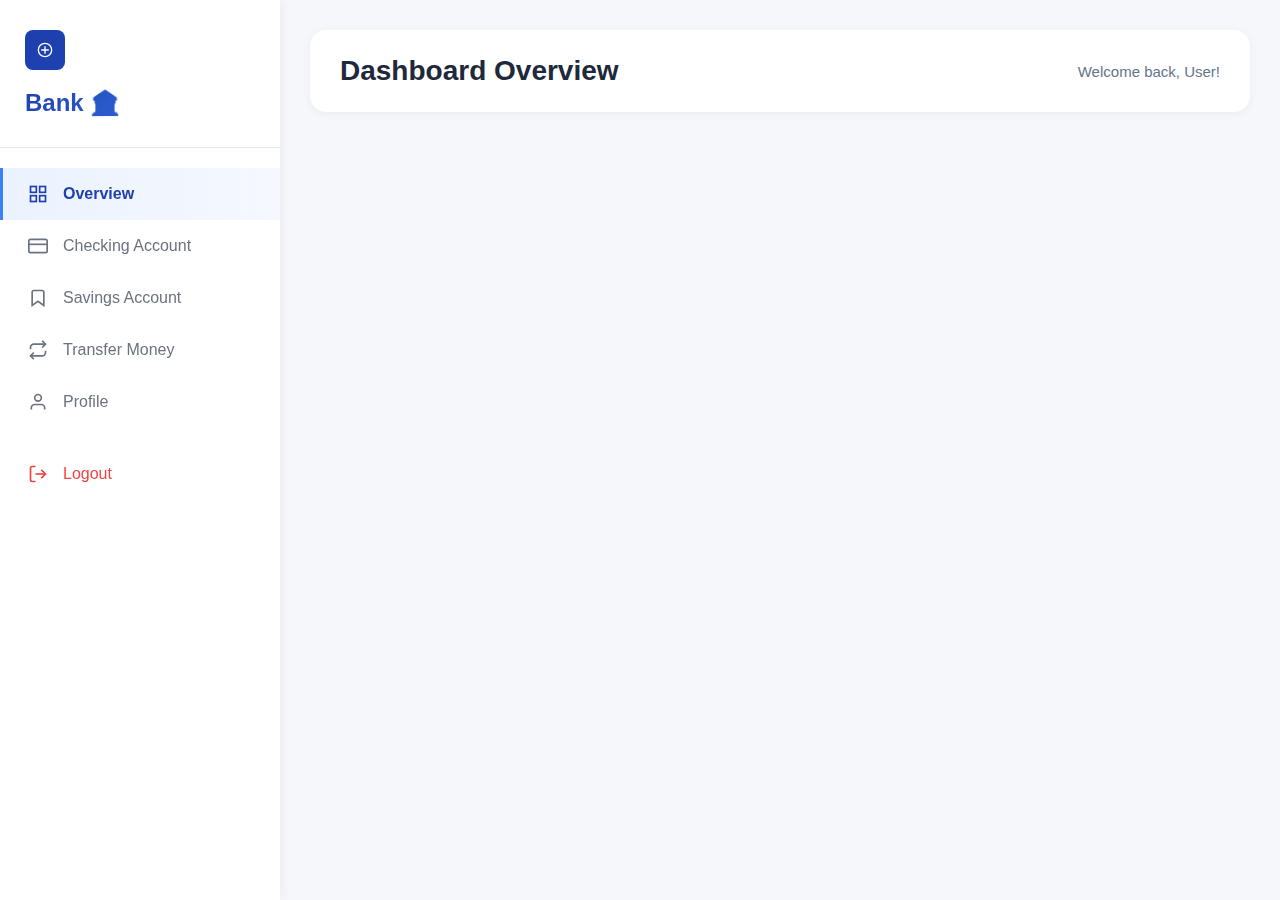
<file: dashboard.html>
<!DOCTYPE html>
<html lang="en">
<head>
    <meta charset="UTF-8">
    <meta name="viewport" content="width=device-width, initial-scale=1.0">
    <title>Bank 🏦 - Dashboard</title>
    <link rel="stylesheet" href="styles.css">
</head>
<body class="dashboard-body">
    <!-- Mobile Navigation Toggle -->
    <button class="mobile-menu-toggle" id="mobileMenuToggle">
        <span></span>
        <span></span>
        <span></span>
    </button>
    
    <!-- Sidebar Navigation -->
    <aside class="sidebar" id="sidebar">
        <div class="sidebar-header">
            <div class="logo-small">
                <svg width="40" height="40" viewBox="0 0 60 60" fill="none" xmlns="http://www.w3.org/2000/svg">
                    <rect width="60" height="60" rx="12" fill="url(#gradient)"/>
                    <path d="M20 30C20 24.477 24.477 20 30 20C35.523 20 40 24.477 40 30C40 35.523 35.523 40 30 40C24.477 40 20 35.523 20 30Z" stroke="white" stroke-width="2"/>
                    <path d="M30 25V35M25 30H35" stroke="white" stroke-width="2" stroke-linecap="round"/>
                    <defs>
                        <linearGradient id="gradient" x1="0" y1="0" x2="60" y2="60">
                            <stop offset="0%" stop-color="#1e40af"/>
                            <stop offset="100%" stop-color="#3b82f6"/>
                        </linearGradient>
                    </defs>
                </svg>
            </div>
            <h2>Bank 🏦</h2>
        </div>
        
        <nav class="sidebar-nav">
            <a href="#" class="nav-item active" data-page="overview">
                <svg width="20" height="20" viewBox="0 0 24 24" fill="none" stroke="currentColor" stroke-width="2">
                    <rect x="3" y="3" width="7" height="7"></rect>
                    <rect x="14" y="3" width="7" height="7"></rect>
                    <rect x="14" y="14" width="7" height="7"></rect>
                    <rect x="3" y="14" width="7" height="7"></rect>
                </svg>
                <span>Overview</span>
            </a>
            
            <a href="#" class="nav-item" data-page="checking">
                <svg width="20" height="20" viewBox="0 0 24 24" fill="none" stroke="currentColor" stroke-width="2">
                    <rect x="1" y="4" width="22" height="16" rx="2" ry="2"></rect>
                    <line x1="1" y1="10" x2="23" y2="10"></line>
                </svg>
                <span>Checking Account</span>
            </a>
            
            <a href="#" class="nav-item" data-page="savings">
                <svg width="20" height="20" viewBox="0 0 24 24" fill="none" stroke="currentColor" stroke-width="2">
                    <path d="M19 21l-7-5-7 5V5a2 2 0 0 1 2-2h10a2 2 0 0 1 2 2z"></path>
                </svg>
                <span>Savings Account</span>
            </a>
            
            <a href="#" class="nav-item" data-page="transfer">
                <svg width="20" height="20" viewBox="0 0 24 24" fill="none" stroke="currentColor" stroke-width="2">
                    <polyline points="17 1 21 5 17 9"></polyline>
                    <path d="M3 11V9a4 4 0 0 1 4-4h14"></path>
                    <polyline points="7 23 3 19 7 15"></polyline>
                    <path d="M21 13v2a4 4 0 0 1-4 4H3"></path>
                </svg>
                <span>Transfer Money</span>
            </a>
            
            <a href="#" class="nav-item" data-page="profile">
                <svg width="20" height="20" viewBox="0 0 24 24" fill="none" stroke="currentColor" stroke-width="2">
                    <path d="M20 21v-2a4 4 0 0 0-4-4H8a4 4 0 0 0-4 4v2"></path>
                    <circle cx="12" cy="7" r="4"></circle>
                </svg>
                <span>Profile</span>
            </a>
            
            <a href="#" class="nav-item logout-btn" id="logoutBtn">
                <svg width="20" height="20" viewBox="0 0 24 24" fill="none" stroke="currentColor" stroke-width="2">
                    <path d="M9 21H5a2 2 0 0 1-2-2V5a2 2 0 0 1 2-2h4"></path>
                    <polyline points="16 17 21 12 16 7"></polyline>
                    <line x1="21" y1="12" x2="9" y2="12"></line>
                </svg>
                <span>Logout</span>
            </a>
        </nav>
    </aside>
    
    <!-- Main Content -->
    <main class="main-content">
        <header class="top-header">
            <h1 id="pageTitle">Dashboard Overview</h1>
            <div class="user-info">
                <span id="userGreeting">Welcome back, User!</span>
            </div>
        </header>
        
        <div class="content-area" id="contentArea">
            <!-- Content will be dynamically loaded here -->
        </div>
    </main>
    
    <script src="app.js"></script>
</body>
</html>
</file>
<file: styles.css>
* {
    margin: 0;
    padding: 0;
    box-sizing: border-box;
}

body {
    font-family: -apple-system, BlinkMacSystemFont, 'Segoe UI', 'Roboto', 'Oxygen', 'Ubuntu', 'Cantarell', sans-serif;
    background: linear-gradient(135deg, #667eea 0%, #764ba2 100%);
    min-height: 100vh;
    color: #333;
}

/* Login Page Styles */
.login-container {
    display: flex;
    justify-content: center;
    align-items: center;
    min-height: 100vh;
    padding: 20px;
    flex-wrap: wrap;
    gap: 40px;
}

.login-box {
    background: white;
    border-radius: 20px;
    padding: 50px 40px;
    box-shadow: 0 20px 60px rgba(0, 0, 0, 0.3);
    width: 100%;
    max-width: 420px;
    animation: fadeInUp 0.6s ease;
}

@keyframes fadeInUp {
    from {
        opacity: 0;
        transform: translateY(30px);
    }
    to {
        opacity: 1;
        transform: translateY(0);
    }
}

.logo {
    display: flex;
    justify-content: center;
    margin-bottom: 30px;
}

.login-box h1 {
    font-size: 32px;
    font-weight: 700;
    margin-bottom: 10px;
    background: linear-gradient(135deg, #1e40af 0%, #3b82f6 100%);
    -webkit-background-clip: text;
    -webkit-text-fill-color: transparent;
    background-clip: text;
}

.subtitle {
    color: #666;
    margin-bottom: 30px;
    font-size: 16px;
}

.form-group {
    margin-bottom: 25px;
}

.form-group label {
    display: block;
    margin-bottom: 8px;
    font-weight: 500;
    color: #333;
    font-size: 14px;
}

.form-group input {
    width: 100%;
    padding: 14px 16px;
    border: 2px solid #e5e7eb;
    border-radius: 10px;
    font-size: 15px;
    transition: all 0.3s ease;
    outline: none;
}

.form-group input:focus {
    border-color: #3b82f6;
    box-shadow: 0 0 0 3px rgba(59, 130, 246, 0.1);
}

.btn-primary {
    width: 100%;
    padding: 16px;
    background: linear-gradient(135deg, #1e40af 0%, #3b82f6 100%);
    color: white;
    border: none;
    border-radius: 10px;
    font-size: 16px;
    font-weight: 600;
    cursor: pointer;
    transition: all 0.3s ease;
    margin-top: 10px;
}

.btn-primary:hover {
    transform: translateY(-2px);
    box-shadow: 0 10px 25px rgba(59, 130, 246, 0.4);
}

.btn-primary:active {
    transform: translateY(0);
}

.error-message {
    color: #ef4444;
    font-size: 14px;
    margin-bottom: 15px;
    padding: 10px;
    border-radius: 8px;
    background: #fee2e2;
    display: none;
}

.error-message.show {
    display: block;
}

.demo-credentials {
    margin-top: 25px;
    padding: 15px;
    background: #f3f4f6;
    border-radius: 10px;
    font-size: 13px;
    color: #666;
}

.demo-credentials p {
    margin: 5px 0;
}

.features {
    display: flex;
    gap: 30px;
    flex-wrap: wrap;
    max-width: 900px;
}

.feature-item {
    background: rgba(255, 255, 255, 0.95);
    padding: 30px;
    border-radius: 16px;
    flex: 1;
    min-width: 250px;
    box-shadow: 0 10px 30px rgba(0, 0, 0, 0.2);
    animation: fadeInUp 0.6s ease;
    animation-delay: 0.2s;
    animation-fill-mode: both;
}

.feature-item:nth-child(2) {
    animation-delay: 0.4s;
}

.feature-item:nth-child(3) {
    animation-delay: 0.6s;
}

.feature-icon {
    font-size: 40px;
    margin-bottom: 15px;
}

.feature-item h3 {
    font-size: 20px;
    margin-bottom: 10px;
    color: #1e40af;
}

.feature-item p {
    color: #666;
    line-height: 1.6;
}

/* Dashboard Styles */
.dashboard-body {
    display: flex;
    background: #f5f7fa;
    min-height: 100vh;
}

.sidebar {
    width: 280px;
    background: white;
    box-shadow: 2px 0 10px rgba(0, 0, 0, 0.05);
    position: fixed;
    height: 100vh;
    overflow-y: auto;
    transition: transform 0.3s ease;
    z-index: 1000;
}

.sidebar-header {
    padding: 30px 25px;
    border-bottom: 1px solid #e5e7eb;
}

.logo-small {
    margin-bottom: 15px;
}

.sidebar-header h2 {
    font-size: 24px;
    background: linear-gradient(135deg, #1e40af 0%, #3b82f6 100%);
    -webkit-background-clip: text;
    -webkit-text-fill-color: transparent;
    background-clip: text;
}

.sidebar-nav {
    padding: 20px 0;
}

.nav-item {
    display: flex;
    align-items: center;
    padding: 16px 25px;
    color: #6b7280;
    text-decoration: none;
    transition: all 0.3s ease;
    border-left: 3px solid transparent;
    gap: 15px;
}

.nav-item:hover {
    background: #f9fafb;
    color: #1e40af;
}

.nav-item.active {
    background: linear-gradient(90deg, rgba(59, 130, 246, 0.1) 0%, rgba(59, 130, 246, 0.05) 100%);
    color: #1e40af;
    border-left-color: #3b82f6;
    font-weight: 600;
}

.nav-item svg {
    flex-shrink: 0;
}

.logout-btn {
    margin-top: 20px;
    color: #ef4444;
}

.logout-btn:hover {
    background: #fef2f2;
    color: #dc2626;
}

.mobile-menu-toggle {
    display: none;
    position: fixed;
    top: 20px;
    left: 20px;
    z-index: 1001;
    background: white;
    border: none;
    padding: 12px;
    border-radius: 10px;
    cursor: pointer;
    box-shadow: 0 4px 12px rgba(0, 0, 0, 0.1);
    flex-direction: column;
    gap: 4px;
}

.mobile-menu-toggle span {
    display: block;
    width: 24px;
    height: 3px;
    background: #1e40af;
    border-radius: 3px;
    transition: all 0.3s ease;
}

.main-content {
    flex: 1;
    margin-left: 280px;
    padding: 30px;
    min-height: 100vh;
}

.top-header {
    background: white;
    padding: 25px 30px;
    border-radius: 16px;
    margin-bottom: 30px;
    box-shadow: 0 2px 10px rgba(0, 0, 0, 0.05);
    display: flex;
    justify-content: space-between;
    align-items: center;
    flex-wrap: wrap;
    gap: 15px;
}

.top-header h1 {
    font-size: 28px;
    color: #1e293b;
}

.user-info {
    color: #64748b;
    font-size: 15px;
}

.content-area {
    animation: fadeIn 0.4s ease;
}

@keyframes fadeIn {
    from { opacity: 0; }
    to { opacity: 1; }
}

/* Account Cards */
.accounts-grid {
    display: grid;
    grid-template-columns: repeat(auto-fit, minmax(320px, 1fr));
    gap: 25px;
    margin-bottom: 30px;
}

.account-card {
    background: linear-gradient(135deg, #1e40af 0%, #3b82f6 100%);
    padding: 30px;
    border-radius: 20px;
    color: white;
    box-shadow: 0 10px 30px rgba(30, 64, 175, 0.3);
    transition: all 0.3s ease;
    cursor: pointer;
}

.account-card:hover {
    transform: translateY(-5px);
    box-shadow: 0 15px 40px rgba(30, 64, 175, 0.4);
}

.account-card.savings {
    background: linear-gradient(135deg, #059669 0%, #10b981 100%);
    box-shadow: 0 10px 30px rgba(5, 150, 105, 0.3);
}

.account-card.savings:hover {
    box-shadow: 0 15px 40px rgba(5, 150, 105, 0.4);
}

.account-type {
    font-size: 14px;
    opacity: 0.9;
    margin-bottom: 10px;
    text-transform: uppercase;
    letter-spacing: 1px;
}

.account-balance {
    font-size: 36px;
    font-weight: 700;
    margin: 15px 0;
}

.account-number {
    font-size: 14px;
    opacity: 0.8;
    letter-spacing: 2px;
}

/* Transaction List */
.transaction-section {
    background: white;
    padding: 30px;
    border-radius: 16px;
    box-shadow: 0 2px 10px rgba(0, 0, 0, 0.05);
}

.section-header {
    display: flex;
    justify-content: space-between;
    align-items: center;
    margin-bottom: 25px;
    flex-wrap: wrap;
    gap: 15px;
}

.section-header h2 {
    font-size: 22px;
    color: #1e293b;
}

.btn-secondary {
    padding: 10px 20px;
    background: #3b82f6;
    color: white;
    border: none;
    border-radius: 8px;
    font-size: 14px;
    font-weight: 600;
    cursor: pointer;
    transition: all 0.3s ease;
}

.btn-secondary:hover {
    background: #2563eb;
    transform: translateY(-2px);
}

.transaction-list {
    display: flex;
    flex-direction: column;
    gap: 12px;
}

.transaction-item {
    display: flex;
    justify-content: space-between;
    align-items: center;
    padding: 18px 20px;
    background: #f9fafb;
    border-radius: 12px;
    transition: all 0.3s ease;
}

.transaction-item:hover {
    background: #f3f4f6;
    transform: translateX(5px);
}

.transaction-info {
    display: flex;
    align-items: center;
    gap: 15px;
}

.transaction-icon {
    width: 45px;
    height: 45px;
    border-radius: 12px;
    display: flex;
    align-items: center;
    justify-content: center;
    font-size: 20px;
}

.transaction-icon.income {
    background: #d1fae5;
}

.transaction-icon.expense {
    background: #fee2e2;
}

.transaction-details h4 {
    font-size: 15px;
    color: #1e293b;
    margin-bottom: 4px;
}

.transaction-details p {
    font-size: 13px;
    color: #64748b;
}

.transaction-amount {
    font-size: 18px;
    font-weight: 600;
}

.transaction-amount.positive {
    color: #059669;
}

.transaction-amount.negative {
    color: #dc2626;
}

/* Forms */
.form-container {
    background: white;
    padding: 30px;
    border-radius: 16px;
    max-width: 600px;
    box-shadow: 0 2px 10px rgba(0, 0, 0, 0.05);
}

.form-container h2 {
    font-size: 24px;
    margin-bottom: 25px;
    color: #1e293b;
}

.form-row {
    margin-bottom: 20px;
}

.form-row label {
    display: block;
    margin-bottom: 8px;
    font-weight: 500;
    color: #333;
    font-size: 14px;
}

.form-row input,
.form-row select,
.form-row textarea {
    width: 100%;
    padding: 12px 16px;
    border: 2px solid #e5e7eb;
    border-radius: 10px;
    font-size: 15px;
    transition: all 0.3s ease;
    outline: none;
    font-family: inherit;
}

.form-row input:focus,
.form-row select:focus,
.form-row textarea:focus {
    border-color: #3b82f6;
    box-shadow: 0 0 0 3px rgba(59, 130, 246, 0.1);
}

.form-row textarea {
    resize: vertical;
    min-height: 100px;
}

.form-actions {
    display: flex;
    gap: 15px;
    margin-top: 25px;
}

.btn-cancel {
    padding: 12px 24px;
    background: #e5e7eb;
    color: #374151;
    border: none;
    border-radius: 8px;
    font-size: 14px;
    font-weight: 600;
    cursor: pointer;
    transition: all 0.3s ease;
}

.btn-cancel:hover {
    background: #d1d5db;
}

/* Profile Page */
.profile-container {
    max-width: 800px;
}

.profile-header {
    background: white;
    padding: 40px;
    border-radius: 16px;
    margin-bottom: 25px;
    box-shadow: 0 2px 10px rgba(0, 0, 0, 0.05);
    display: flex;
    align-items: center;
    gap: 30px;
}

.profile-avatar {
    width: 100px;
    height: 100px;
    border-radius: 50%;
    background: linear-gradient(135deg, #1e40af 0%, #3b82f6 100%);
    display: flex;
    align-items: center;
    justify-content: center;
    font-size: 40px;
    color: white;
    font-weight: 700;
}

.profile-info h2 {
    font-size: 28px;
    margin-bottom: 5px;
    color: #1e293b;
}

.profile-info p {
    color: #64748b;
    font-size: 15px;
}

/* Success Message */
.success-message {
    background: #d1fae5;
    color: #065f46;
    padding: 15px 20px;
    border-radius: 10px;
    margin-bottom: 20px;
    display: none;
    animation: slideInDown 0.4s ease;
}

.success-message.show {
    display: block;
}

@keyframes slideInDown {
    from {
        opacity: 0;
        transform: translateY(-20px);
    }
    to {
        opacity: 1;
        transform: translateY(0);
    }
}

/* Empty State */
.empty-state {
    padding: 60px 20px;
    display: flex;
    flex-direction: column;
    align-items: center;
    color: #64748b;
}

.empty-state-icon {
    font-size: 60px;
    margin-bottom: 20px;
    opacity: 0.5;
}

.empty-state h3 {
    font-size: 20px;
    margin-bottom: 10px;
    color: #475569;
}

.empty-state p {
    font-size: 14px;
}

/* Responsive Design */
@media (max-width: 768px) {
    .mobile-menu-toggle {
        display: flex;
    }
    
    .sidebar {
        transform: translateX(-100%);
    }
    
    .sidebar.active {
        transform: translateX(0);
    }
    
    .main-content {
        margin-left: 0;
        padding: 90px 20px 20px;
    }
    
    .login-container {
        padding: 20px;
    }
    
    .features {
        flex-direction: column;
    }
    
    .accounts-grid {
        grid-template-columns: 1fr;
    }
    
    .profile-header {
        flex-direction: column;
        padding: 30px 20px;
    }
    
    .top-header {
        padding: 20px;
    }
    
    .top-header h1 {
        font-size: 24px;
    }
    
    .form-actions {
        flex-direction: column;
    }
    
    .form-actions button {
        width: 100%;
    }
}

@media (max-width: 480px) {
    .login-box {
        padding: 40px 25px;
    }
    
    .login-box h1 {
        font-size: 26px;
    }
    
    .account-balance {
        font-size: 28px;
    }
    
    .transaction-item {
        flex-direction: column;
        align-items: flex-start;
        gap: 10px;
    }
    
    .transaction-amount {
        font-size: 16px;
    }
}
</file>
